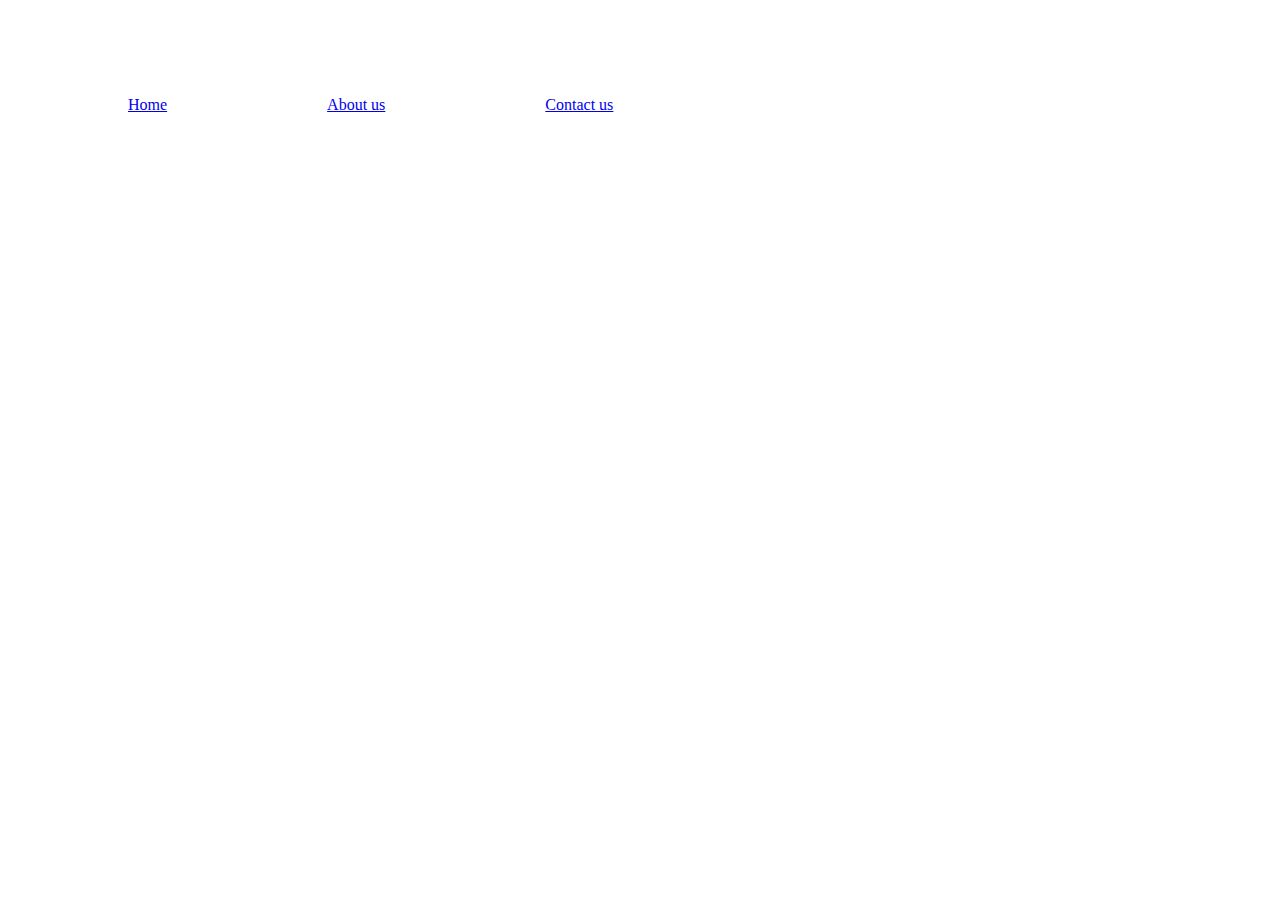
<file: index.html>
<!DOCTYPE html>
<html lang="en">
<head>
    <meta charset="UTF-8">
    <meta name="viewport" content="width=device-width, initial-scale=1.0">
    <title>WoodY</title>
    <style>
        ol{
            list-style: none; 
            display: flex;
        }
        
        li{
            margin: 5em;
        }
    </style>
</head>
<body>
    <ol>
        <li><a href="homepage.html">Home</a></li>
        <li><a href="about.html">About us</a></li>
        <li><a href="contact.html">Contact us</a></li>
    </ol>
</body>
</html>
</file>
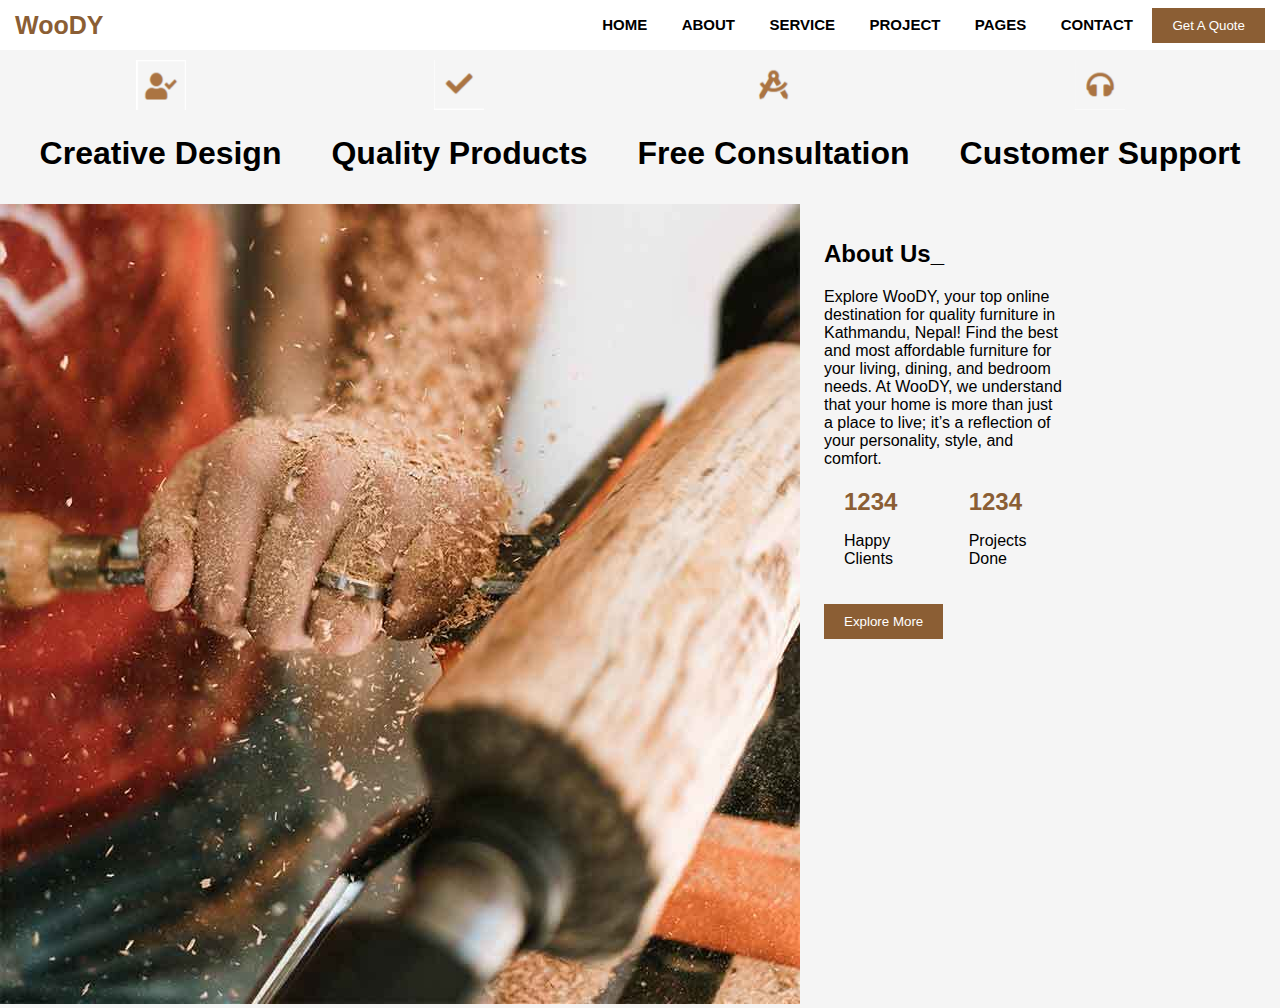
<file: about.html>
<!DOCTYPE html>
<html lang="en">
<head>
    <meta charset="UTF-8">
    <meta name="viewport" content="width=device-width, initial-scale=1.0">
    <title>WooDY - About Us</title>
    <link rel="stylesheet" href="about.css">
</head>
<body>

    <!-- Header Section -->
    <header>
        <div class="logo">WooDY</div>
        <div class="menu">
            <nav>
                <ul>
                    <li><a href="homepage.html">HOME</a></li>
                    <li><a href="about.html">ABOUT</a></li>
                    <li><a href="#">SERVICE</a></li>
                    <li><a href="#">PROJECT</a></li>
                    <li><a href="#">PAGES</a></li>
                    <li><a href="contact.html">CONTACT</a></li>
                    <button class="quote-btn">Get A Quote</button>
                </ul>
            </nav>
        </div>
        
    </header>

    <!-- Features Section -->
    <section class="features">
        <div class="feature">
            <img src="icon/cd.png"><br>
            <a href="creative design" title="creative design"><h1>Creative Design</h1></a>
        </div>
        <div class="feature">
            <img src="icon/qp.png">
            <a href="quality product" title="quality product"><h1>Quality Products</h1></a>
        </div>
        <div class="feature">
            <img src="icon/fc.png">
            <a href="free consultation" title="free consultation"><h1>Free Consultation</h1></a>
            
        </div>
        <div class="feature">
            <img src="icon/cs.png">
            <a href="customer support" title="customer support"><h1>Customer Support</h1></a>
            
        </div>
    </section>

    <!-- About Us Section -->
    <section class="about">
        <div class="about-container">
            <img src="pic/about.jpg">
        </div>
        <div>
            <div class="container">
                <h2>About Us_</h2>
                <p>
                    Explore WooDY, your top online destination for quality furniture in Kathmandu, Nepal! Find the best and
                    most affordable furniture for your living, dining, and bedroom needs. At WooDY, we understand that your
                    home is more than just a place to live; it’s a reflection of your personality, style, and comfort.
                    </p>
                <div class="stats">
                    <div class="stat">
                        <h3>1234</h3>
                        <p>Happy Clients</p>
                    </div>
                    <div class="stat">
                        <h3>1234</h3>
                        <p>Projects Done</p>
                    </div>
                </div>
                <button class="explore-btn">Explore More</button>
            </div>
        </div>
    </section>
</body>
</html>
</file>
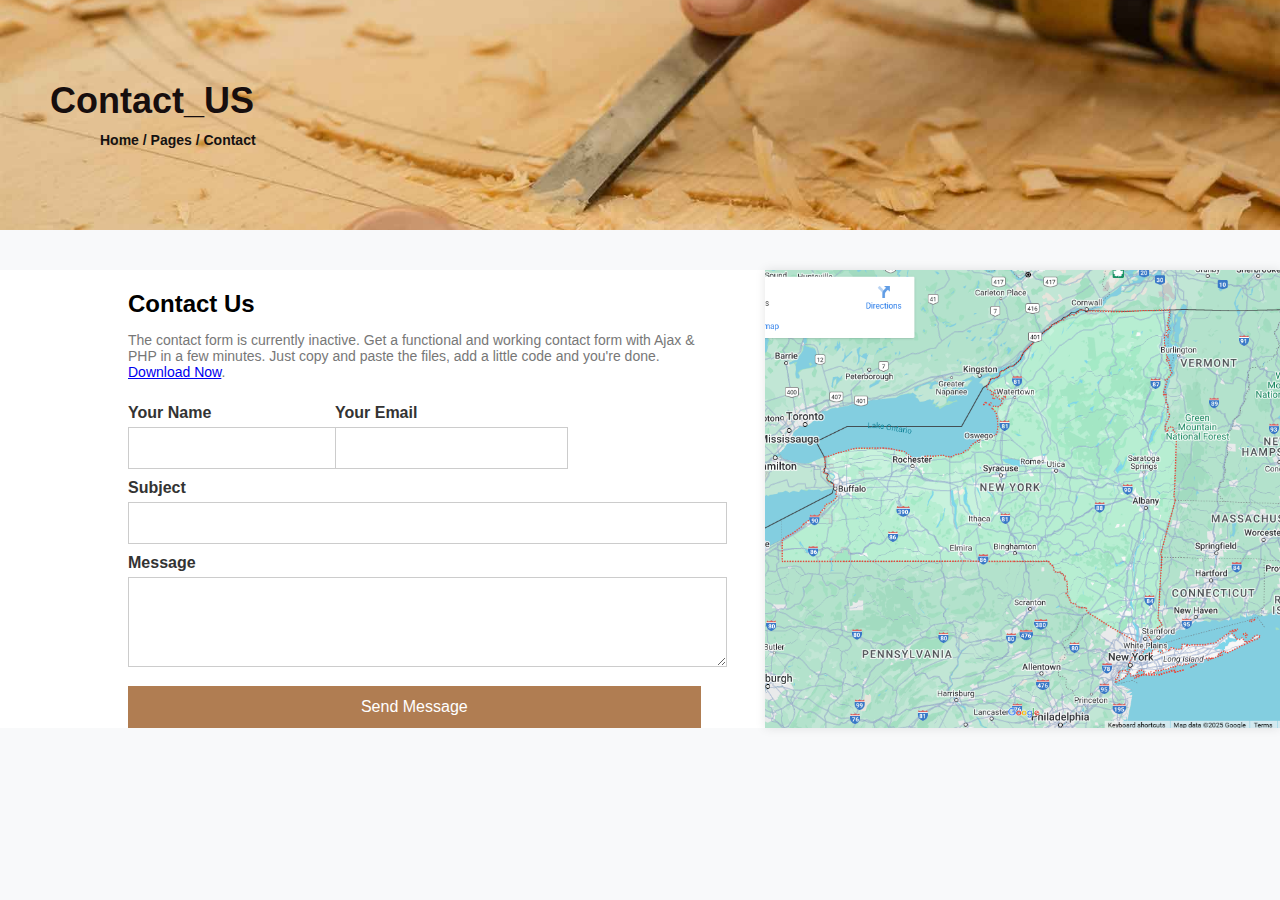
<file: contact.html>
<!DOCTYPE html>
<html lang="en">
<head>
    <meta charset="UTF-8">
    <meta name="viewport" content="width=device-width, initial-scale=1.0">
    <title>Contact Page</title>
    <link rel="stylesheet" href="contact.css">
</head>
<body>
    <div class="header">
        <!-- <img src="carousel-2.jpg" alt="Header Image" class="header-img"> -->
        <div class="header-text">Contact_US</div>
        <div class="breadcrumb">Home / Pages / Contact</div>
    </div>

    <div class="container">
        <div class="contact-form">
            <h2>Contact Us</h2>
            <p>The contact form is currently inactive. Get a functional and working contact form with Ajax & PHP in a few minutes. Just copy and paste the files, add a little code and you're done. <a href="#">Download Now</a>.</p>
            <div class="name-email-flex">
                <div>
                    <label for="name">Your Name</label>
                    <input type="text" id="name" >
                </div>
                <div>
                    <label for="email">Your Email</label>
                    <input type="email" id="email">
                </div>
            </div>
            
            <label for="subject">Subject</label>
            <input type="text" id="subject">
            
            <label for="message">Message</label>
            <textarea id="message" rows="4"></textarea>
            
            <button>Send Message</button>
        </div>
        <div class="map">
            <img src="img.jpg" alt="Map Image">
        </div>
    </div>
</body>
</html>
</file>
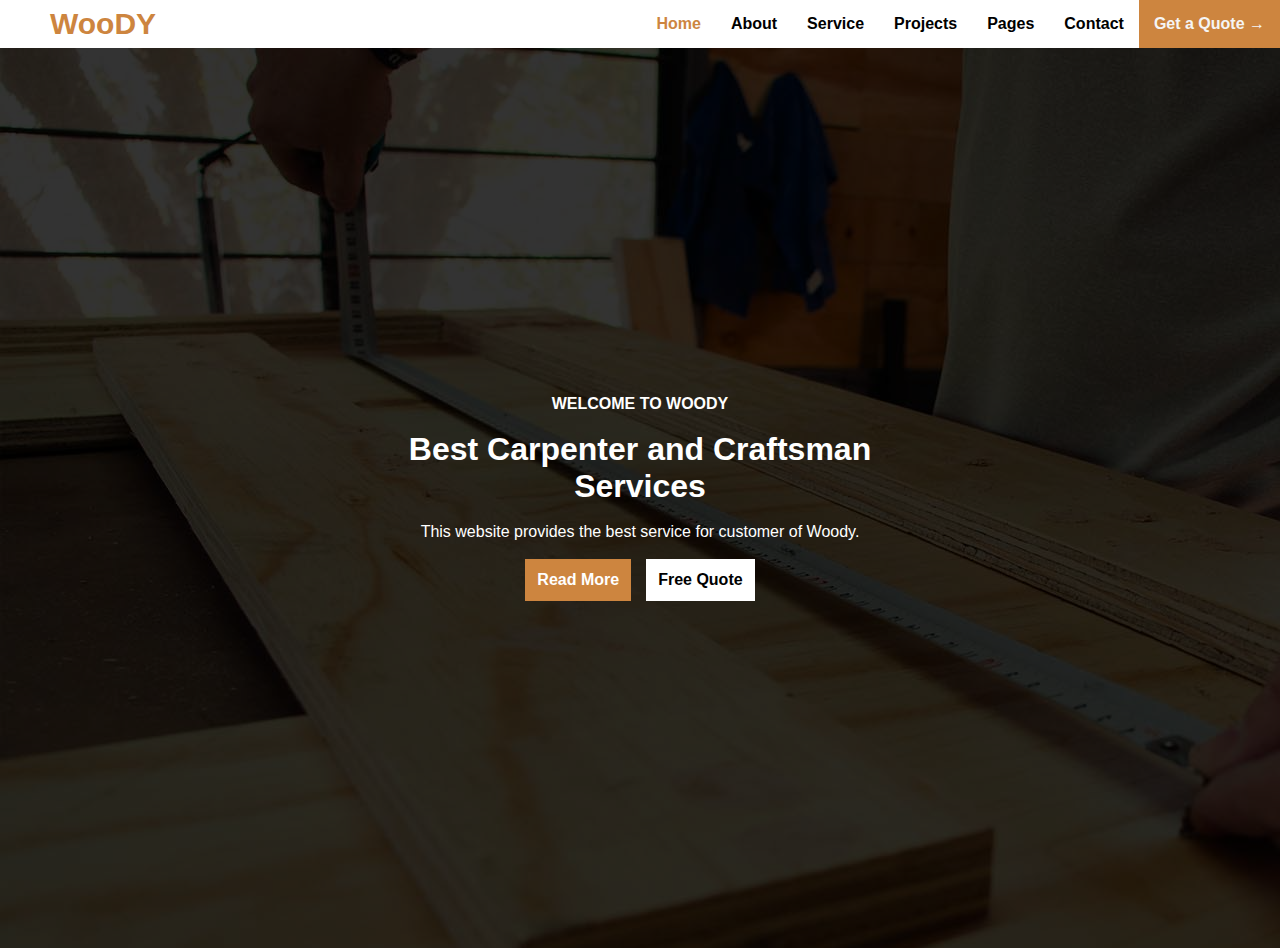
<file: homepage.html>
<!DOCTYPE html>
<html lang="en">
<head>
    <meta charset="UTF-8">
    <meta name="viewport" content="width=device-width, initial-scale=1.0">
    <title>Homepage</title>
    <link rel="stylesheet" href="homepage.css">
</head>
<body>
    <header>
            <div class="logo">WooDY</div><br>
            <nav class="navbar">
            <ul>
                <li><a href="homepage.html" class="home">Home</a></li>
                <li><a href="about.html">About</a></li>
                <li><a href="#">Service</a></li>
                <li><a href="#">Projects</a></li>
                <li><a href="#">Pages</a></li>
                <li><a href="contact.html">Contact</a></li>
            </ul>
        </nav>
            <a href="#" class="quote-btn">Get a Quote →</a>
    </header>

    <section class="hero">
        <div class= "overlay"></div>
        <div class="hero-content">
            <h4>WELCOME TO WOODY</h4><br>
            <h1>Best Carpenter and Craftsman <br>Services</h1><br>
            <p>This website provides the best service for customer of Woody.</p><br>
            <div class="buttons">
                <a href="#" class="read-more">Read More</a>
                <a href="#" class="free-quote">Free Quote</a>
            </div>
        </div>
    </section>
</body>
</html>
</file>
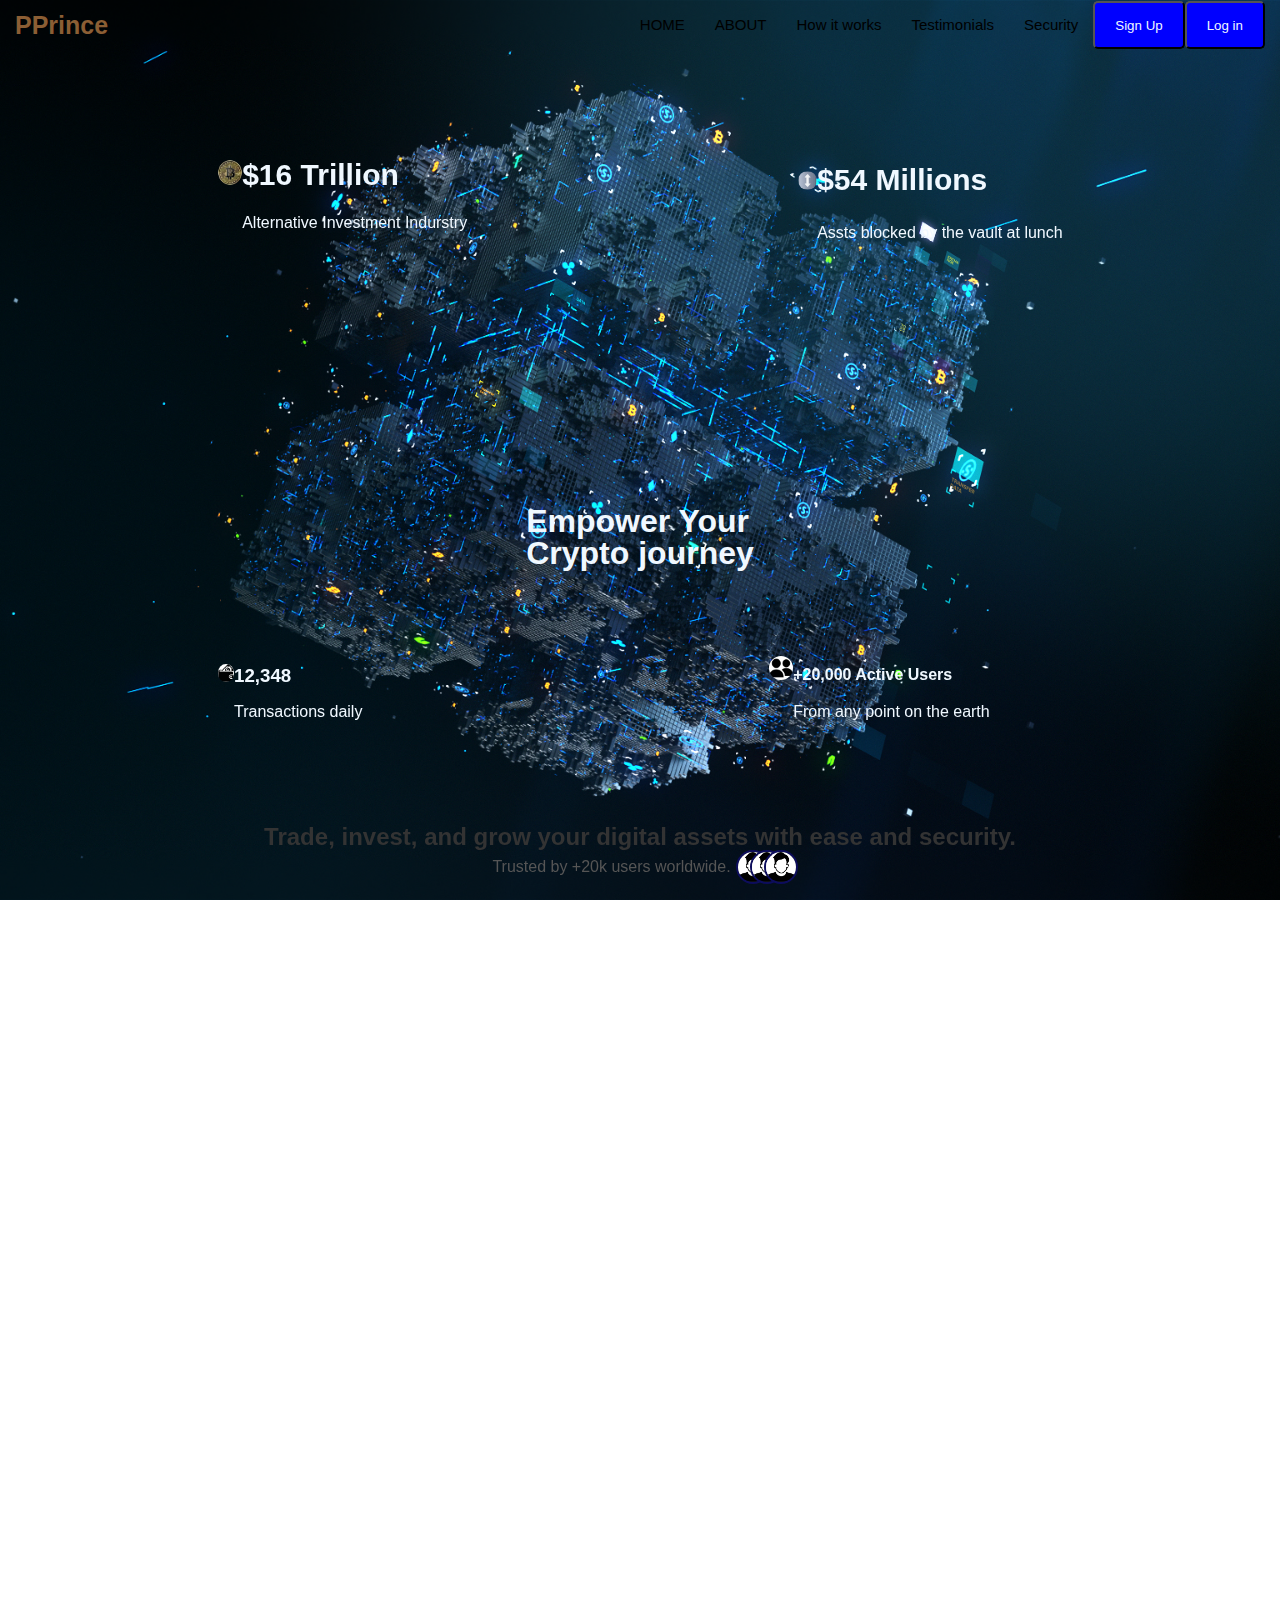
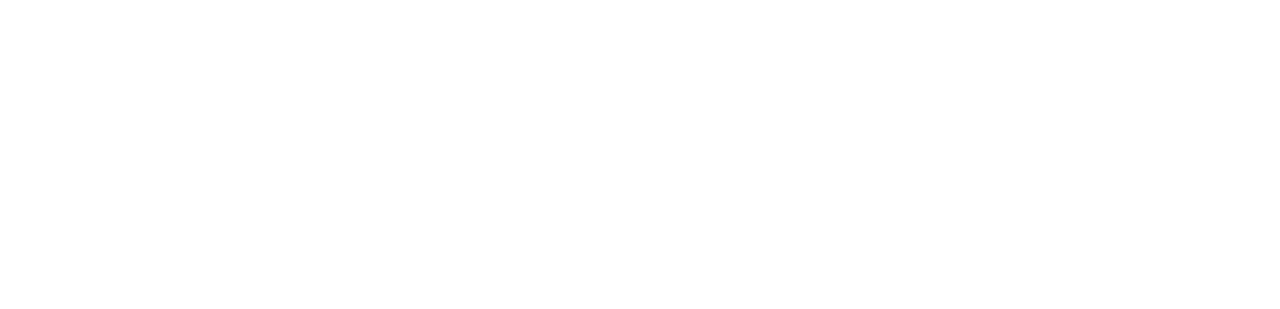
<file: PPrince/cri.html>
<!DOCTYPE html>
<html lang="en">

<head>
    <meta charset="UTF-8">
    <meta name="viewport" content="width=device-width, initial-scale=1.0">
    <title>PPrince</title>
    <link rel="stylesheet" href="cri.css">
</head>

<body>
    <header>
        <div class="logo">PPrince </div>
        <div class="menu">
            <nav>
                <ul>
                    <li><a href="about.html">HOME</a></li>
                    <li><a href="Benifits.html">ABOUT</a></li>
                    <li><a href="#">How it works</a></li>
                    <li><a href="#">Testimonials</a></li>
                    <li><a href="#">Security</a></li>
                </ul>
                <button class="Signup"><a href="Signup.html">Sign Up</a></button>
                <button class="Login"><a href="login.html">Log in</a></button>
            </nav>
            <!-- </div> -->
        </div>
    </header><br>
    <h1 class="ch">Empower Your<br>Crypto journey</h1>
    <div class="container">
        <section class="flex">
            <div class="box1">
                <img src="icon/1.jpeg">
                <a>
                    <h2 class="box-heading">$16 Trillion</h2>Alternative Investment Indurstry
                </a>
            </div>

            <div class="box2">
                <img src="icon/2.png">
                <a>
                    <h3 class="box-heading">$54 Millions</h3>Assts blocked by the vault at lunch
                </a>
            </div>

            <div class="box3">
                <img src="icon/3.png">
                <a>
                    <h3 class="box-heading">12,348 </h3>Transactions daily
                </a>
            </div>

            <div class="box4">
                <img src="icon/4.png">
                <a>
                    <h4 class="box-heading">+20,000 Active Users</h4>From any point on the earth
                </a>
            </div>
            
        </section>
        
    </div>
    <div class="promo-container">
        <div class="footer">Trade, invest, and grow your digital assets with ease and security.</div>
        <div class="subfooter">Trusted by +20k users worldwide.
            <div class="profile-pictures">
                <div class="img1"><img src="icon/profile.png" alt="User 1"></div>
                <div class="img2"><img src="icon/profile.png" alt="User 2"></div>
                <div class="img3"><img src="icon/profile.png" alt="User 3"></div>

            </div>
        </div>
    </div>
</body>

</html>
</file>
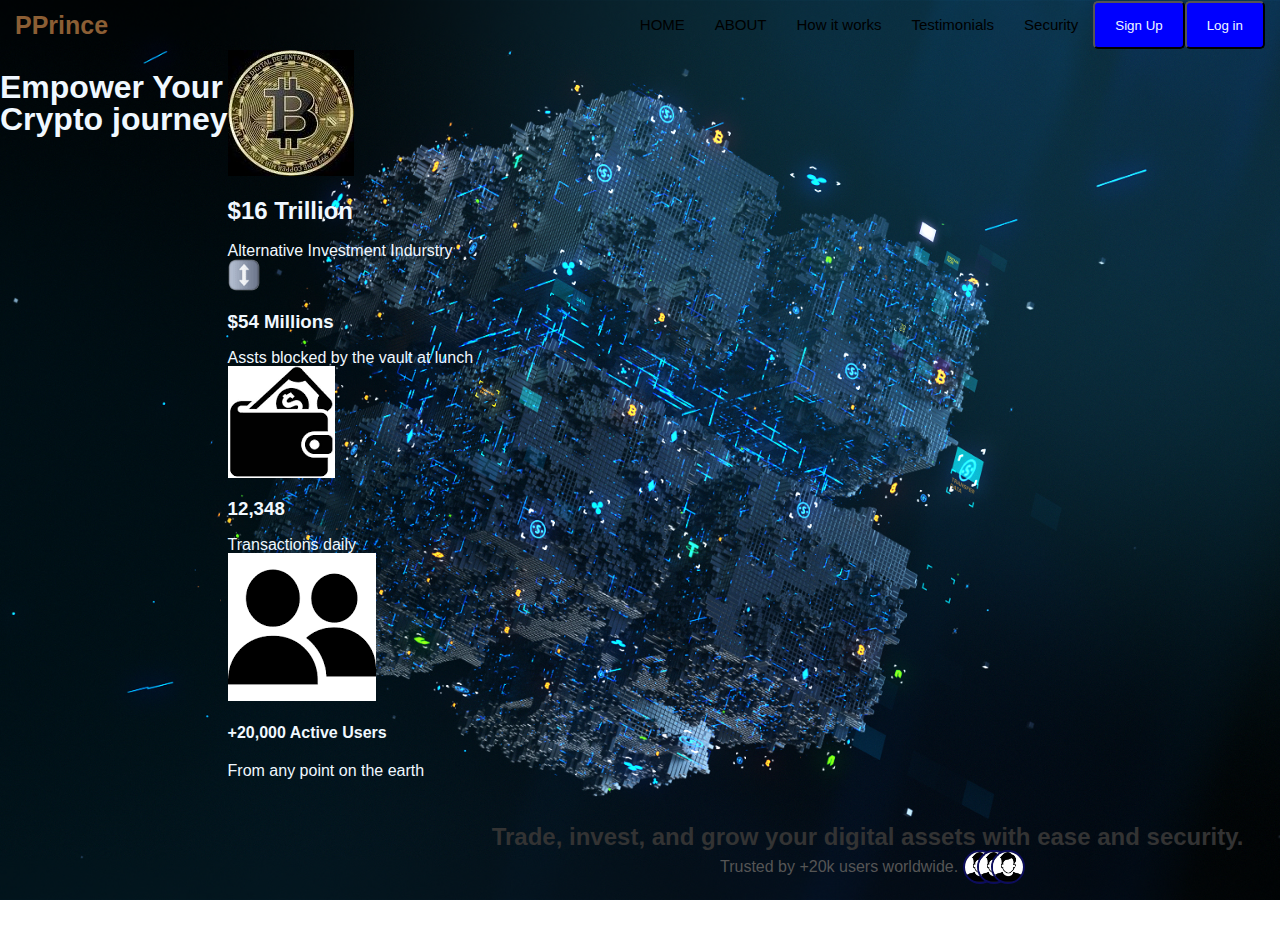
<file: PPrince/pprince.html>
<!DOCTYPE html>
<html lang="en">

<head>
    <meta charset="UTF-8">
    <meta name="viewport" content="width=device-width, initial-scale=1.0">
    <title>PPrince</title>
    <link rel="stylesheet" href="cri.css">
</head>

<body>
    <header>
        <div class="logo">PPrince</div>
        <div class="menu">
            <nav>
                <ul>
                    <li><a href="about.html">HOME</a></li>
                    <li><a href="Benifits.html">ABOUT</a></li>
                    <li><a href="#">How it works</a></li>
                    <li><a href="#">Testimonials</a></li>
                    <li><a href="#">Security</a></li>
                </ul>
                <button class="Signup"><a href="Signup.html">Sign Up</a></button>
                <button class="Login"><a href="login.html">Log in</a></button>
            </nav>
        </div>
    </header>
    <div class="container">
        <h1>
            Empower Your<br>Crypto journey
        </h1>
    
    <section class="float">
        <div class="box1">
            <img src="icon/1.jpeg">
            <a>
                <h2 class="box-heading">$16 Trillion</h2>Alternative Investment Indurstry
            </a>
        </div>

        <div class="box2">
            <img src="icon/2.png">
            <a>
                <h3 class="box-heading">$54 Millions</h3>Assts blocked by the vault at lunch
            </a>
        </div>

        <div class="box3">
            <img src="icon/3.png">
            <a>
                <h3 class="box-heading">12,348 </h3>Transactions daily
            </a>
        </div>

        <div class="box4">
            <img src="icon/4.png">
            <a>
                <h4 class="box-heading">+20,000 Active Users</h4>From any point on the earth
            </a>
        </div>
        <div class="promo-container">
            <div class="footer">Trade, invest, and grow your digital assets with ease and security.</div>
            <div class="subfooter">Trusted by +20k users worldwide.          
                <div class="profile-pictures">
                    <div class="img1"><img src="icon/profile.png" alt="User 1"></div>
                    <div class="img2"><img src="icon/profile.png" alt="User 2"></div>
                    <div class="img3"><img src="icon/profile.png" alt="User 3"></div>
                </div>
            </div>
        </div>
    </section>
    </div>
</body>

</html>
</file>
<file: about.css>
body {
    font-family: Arial, sans-serif;
    margin: 0;
    padding: 0;
    background-color: #f5f5f5; 
}

header {
    display: flex;
    justify-content: space-between;
    align-items: center;
    background-color: white;
    padding: 15px;
    height: 20px;
}

.logo {
    font-size: 25px;
    font-weight:bolder;
    color: #8b5e34; 
    text-decoration: none;
}

.feature a {
    display: flex;
    align-items: center;
    text-decoration: none;
}

nav ul {
    list-style: none;
    display:contents;
    gap: 40px;
    justify-content: left;
}

nav ul li {
    justify-content: flex-end;
    display: inline;
    margin: 0 15px;
}

nav ul li a {
    text-decoration: none;
    color: black;
    font-size: 15px;
    font-weight: bold;
    cursor: pointer;
    gap: 30px;
}

.quote-btn {
    background-color: #8b5e34;
    color: white;
    border: none;
    padding: 10px 20px;
    cursor: pointer;
}

.features {
    display: flex;
    justify-content: center;
    gap: 50px;
    padding: 10px;
    text-align: center;
}

h1 {
    color: black;
    text-decoration: none;
}

.feature img {
    width: 50px;
    height: 50px;
}

.about {
    display: flex;
    justify-content: space-between;
    
}

.about-contener {
    flex: 0 0 50%;
    max-width: 50%;
    height: 100%;
    align-items: center;
}

.about-content img {
    max-width: fit-content;
    height: auto;
}

.container {
    gap: 10px;
    width: 50%;
    margin-left: 5%;
    margin-top: 7.5%;
}

.stats {
    display: flex;
    gap: 50px;
    margin: 20px 
}

.stat h3 {
    color: #8b5e34;
    font-size: 24px;
    margin: 0;
}

.explore-btn {
    background-color: #8b5e34;
    color: white;
    border: none;
    padding: 10px 20px;
    cursor: pointer;
}
</file>
<file: contact.css>
body {
    font-family: Arial, sans-serif;
    margin: 0;
    padding: 0;
    background: #f8f9fa;
}

.header {
    background: url('carousel-2.jpg') no-repeat center center/cover;
    padding: 80px;
    text-align: left;
    color: rgb(23, 14, 14);
    font-size: 36px;
    font-weight: bold;
    padding-left: 50px;
}

.breadcrumb {
    padding: 10px 50px;
    font-size: 14px;
    color: #151212;
}

.container {
    display: flex;
    justify-content: space-between;
    padding: 40px 0px;
}

.contact-form {
    width: 50%;
    background: #ffffff;
    padding: 0 5% 0 10%;
}

.contact-form h2 {
    margin-bottom: 10px;
    font-size: 24px;
}

.contact-form p {
    color: #777;

    font-size: 14px;
}

.contact-form label {
    display: block;
    font-weight: bold;
    margin-top: 10px;
    color: #333;
}

.name-email-flex{
    display: flex;
    flex-direction: row;
    justify-content: baseline;
}

.name-email-flex > input{
    width: 50%;
}

.contact-form input, .contact-form textarea {
    width: 100%;
    padding: 12px;
    margin-top: 5px;
    border: 1px solid #ccc;
    font-size: 14px;
}

.contact-form button {
    background: #b07d52;
    color: white;
    border: none;
    padding: 12px;
    width: 100%;
    cursor: pointer;
    font-size: 16px;
    margin-top: 15px;
}

.contact-form button:hover {
    background: #8a5f3e;
}

.map {
    width: 45%;
    overflow: hidden;
    box-shadow: 0px 0px 10px rgba(0, 0, 0, 0.1);
}

.map img {
    width: 100%;
    height: 100%;
    object-fit: cover;
}

.header-img {
    width: 100%; 
    height: 50px;
}


.header {
    width: 100%; 
    height: 70px;
}
</file>
<file: homepage.css>
* {
    margin: 0;
    padding: 0;
    box-sizing: border-box;
    font-family: Arial, Helvetica, sans-serif;
}
 body {
    overflow: hidden;
 }

header{
    position: relative;
    width: 100%;
    top: 0;
    left: 0;
    background-color:white;
    display: flex;
    justify-content:space-between;
    align-items: center;
    
}

.logo {
    font-size: 30px;
    font-weight: bold;
    color:peru;
    margin-left: 50px;


}
.navbar{
    display: flex;
    align-items: center;
    margin-left: auto;
}
nav ul {
    list-style: none;
    display: flex;
    font-weight: bold;
}

.home{
    color:peru;
}
nav ul li {
    margin: 0 15px;
}

nav ul li a {
    text-decoration: none;
    color: black;
}

.quote-btn {
    background-color:peru;
    color: whitesmoke;
    padding: 15px 15px;
    text-decoration: none;
    font-weight: bold;
}

.hero  {
    position: relative;
    height: 100vh;
    background: url(image.jpg);
    display : flex;
    align-items: center;
    justify-content: center;
    text-align: center;
}

.overlay {
    position: absolute;
    top: 0;
    left: 0;
    width: 100%;
    height: 100%;
    background: rgba(0, 0, 0, 0.8);
    z-index: 0;
}

.hero-content {
    z-index: 2;
    color: white;
}

.buttons {
    display: flex;
    justify-content: center;
    gap: 15px;
}

.read-more {
    padding: 12px;
    text-decoration: none;
    font-family: 16px;
    font-weight: bold;
    border: 5px;
    background-color:peru;
    color: white;
}

.free-quote{
    padding: 12px;
    text-decoration: none;
    font-family: 16px;
    font-weight: bold;
    border: 5px;
    background-color:white;
    color: black;
}
</file>
<file: PPrince/cri.css>
* {
  font-family: Arial, sans-serif;
  text-decoration: none;
  color: aliceblue;
}
* body {
  margin: 0;
  height: 100vh;
  width: 100vw;
  background-image: url("rubi.png");
  background-size: cover;
  background-position: center;
  background-repeat: no-repeat;
  overflow: hidden;
  align-items: center;
  line-height: 1;
}
* body header {
  display: flex;
  justify-content: space-between;
  align-items: center;
  padding: 15px;
  height: 20px;
}
* body header .logo {
  font-size: 25px;
  font-weight: bolder;
  color: #8b5e34;
  text-decoration: none;
}
* body header .menu {
  justify-content: center;
}
* body header .menu nav {
  display: flex;
}
* body header .menu nav ul {
  list-style: none;
  display: flex;
  justify-content: center;
}
* body header .menu nav ul li {
  margin: 0 15px;
}
* body header .menu nav ul li a {
  text-decoration: none;
  color: black;
  font-size: 15px;
  cursor: pointer;
  gap: 30px;
}
* body header .menu nav .Signup,
* body header .menu nav .Login {
  display: inline-block;
  padding: 10px 20px;
  background-color: blue;
  color: white;
  text-align: center;
  border-radius: 5px;
}
* body .ch {
  display: flex;
  width: 100%;
  height: 100%;
  justify-content: center;
  align-items: center;
}
* body .container {
  display: flex;
  width: 100%;
  height: 100%;
}
* body .container .flex {
  display: flex;
  position: fixed;
  width: 100%;
  height: 100%;
  border-color: rgb(164, 184, 192);
  border-radius: 2px;
  cursor: pointer;
  text-decoration: none;
}
* body .container .flex .box1 {
  display: flex;
  position: fixed;
  top: 15%;
  left: 17%;
  background-color: transparent;
  padding: 0;
  align-items: baseline;
  text-decoration: none;
  height: -moz-fit-content;
  height: fit-content;
  width: -moz-fit-content;
  width: fit-content;
}
* body .container .flex .box1 img {
  width: 7%;
  height: 3%;
  border-radius: 50%;
  -o-object-fit: cover;
     object-fit: cover;
}
* body .container .flex .box1 a h2 {
  font-size: 30px;
}
* body .container .flex .box2 {
  display: flex;
  position: fixed;
  top: 15%;
  right: 16%;
  background-color: none;
  padding: 0;
  align-items: first baseline;
  text-decoration: none;
  height: -moz-fit-content;
  height: fit-content;
  width: -moz-fit-content;
  width: fit-content;
}
* body .container .flex .box2 img {
  width: 7%;
  height: 3%;
  border-radius: 50%;
  -o-object-fit: cover;
     object-fit: cover;
}
* body .container .flex .box2 a h3 {
  font-size: 30px;
}
* body .container .flex .box3 {
  display: flex;
  position: fixed;
  bottom: 20%;
  left: 17%;
  background-color: none;
  padding: 0;
  align-items: first baseline;
  text-decoration: none;
  height: -moz-fit-content;
  height: fit-content;
  width: -moz-fit-content;
  width: fit-content;
}
* body .container .flex .box3 img {
  width: 7%;
  height: 3%;
  border-radius: 50%;
  -o-object-fit: cover;
     object-fit: cover;
}
* body .container .flex .box3 a h4 {
  font-size: 30px;
}
* body .container .flex .box4 {
  display: flex;
  position: fixed;
  bottom: 20%;
  right: 13%;
  background-color: none;
  padding: 0;
  align-items: first baseline;
  text-decoration: none;
  height: -moz-fit-content;
  height: fit-content;
  width: -moz-fit-content;
  width: fit-content;
}
* body .container .flex .box4 img {
  width: 7%;
  height: 3%;
  border-radius: 50%;
  -o-object-fit: cover;
     object-fit: cover;
}
* body .container .flex .box4 a h5 {
  font-size: 30px;
}
* body .promo-container {
  display: flex;
  height: 100%;
  width: 100%;
  position: absolute;
  height: 5%;
  bottom: 3%;
  justify-content: center;
  align-items: center;
  justify-content: center;
  flex-direction: column;
}
* body .promo-container .footer {
  width: 100%;
  height: 100%;
  font-size: 24px;
  font-weight: bold;
  color: #333;
  margin-bottom: none;
  display: flex;
  margin: 0%;
  justify-content: center;
}
* body .promo-container .subfooter {
  width: 100%;
  height: 100%;
  justify-content: center;
  display: flex;
  margin-top: 10px;
  color: #555;
  gap: 15px;
}
* body .promo-container .subfooter .profile-pictures {
  margin-top: 1px;
  display: flex;
  border: rgb(13, 13, 92);
}
* body .promo-container .subfooter .profile-pictures img {
  width: 30px;
  height: 30px;
  border-radius: 50%;
  margin: -10px;
  border: 2px solid rgb(13, 13, 92);
}
* body .promo-container .subfooter .profile-pictures .img1 {
  z-index: 5;
}
* body .promo-container .subfooter .profile-pictures .img2 {
  z-index: 15;
}
* body .promo-container .subfooter .profile-pictures .img3 {
  z-index: 25;
}/*# sourceMappingURL=cri.css.map */
</file>
